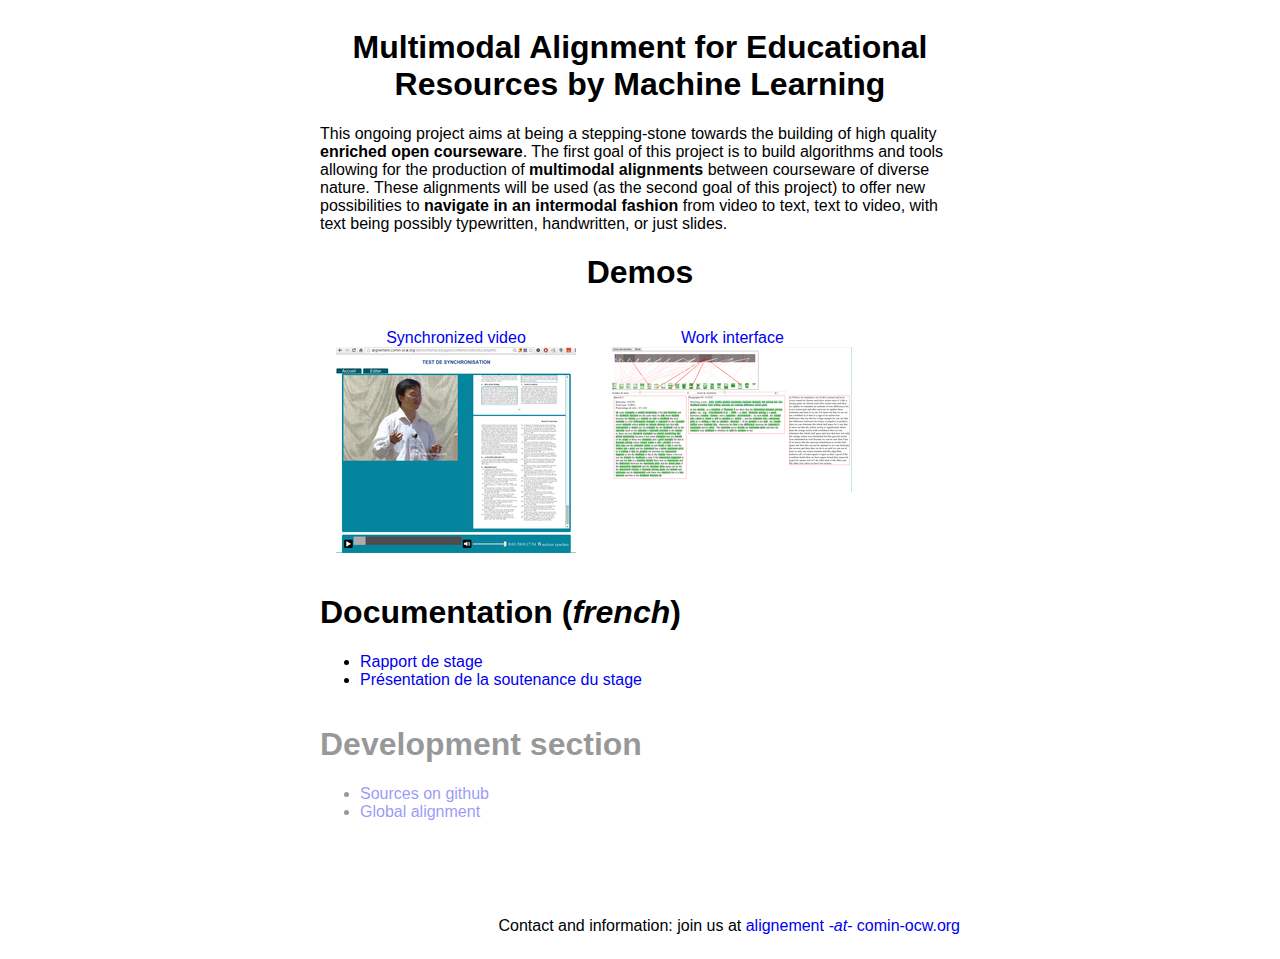
<file: index.html>
<!DOCTYPE html>
<html>
    <head>
	<title>Alignement multimodal</title>
	<meta charset="UTF-8" />
        <meta name="viewport" content="width=device-width, initial-scale=1" />
	<link rel="stylesheet" type="text/css" href="style.css">
    </head>
    <body>
        <h1>Multimodal Alignment for Educational Resources by Machine Learning</h1>

        <p>This ongoing project aims at being a stepping-stone towards
            the building of high quality <strong>enriched open
            courseware</strong>. The first goal of this project is to
            build algorithms and tools allowing for the production
            of <strong>multimodal alignments</strong> between courseware
            of diverse nature. These alignments will be used (as the
            second goal of this project) to offer new possibilities to
            <strong>navigate in an intermodal fashion</strong> from video
            to text, text to video, with text being possibly typewritten,
            handwritten, or just slides.</p>
        
        <section id="demos">
	    <h1>Demos</h1>
            <div><a href="interfaces/interface/pages/accueil/accueil.php?conference=Conf2">Synchronized video<br /><img src="img/sync_video_thumbnail.png"></a></div>
            <div><a href="interfaces/visualisation/index.php">Work interface<br /><img src="img/work_interface_thumbnail.png"></a></div>
        </section>
        
        <section id="documentation" class="detail">

            <h1>Documentation (<em>french</em>)</h1>

            <ul>
                <li><a href="documentation/Rapport.pdf">Rapport de stage</a></li>
                <li><a href="documentation/Presentation.pdf">Présentation de la soutenance du stage</a></li>
            </ul>

        </section>

	<section id="work" class="detail">
            <h1>Development section</h1>
            <ul>
		<li><a href="https://github.com/oaubert/Multimodal-Alignment/">Sources
		    on github</a></li>
		<li><a href="interfaces/alignement_global/index.html">Global alignment</a></li>
        </section>

        <footer>
            <p>Contact and information: join us at <a href="mailto:alignement-AT-comin-ocw.org">alignement <em>-at-</em> comin-ocw.org</a></p>
        </footer>
    </body>
</html>
</file>
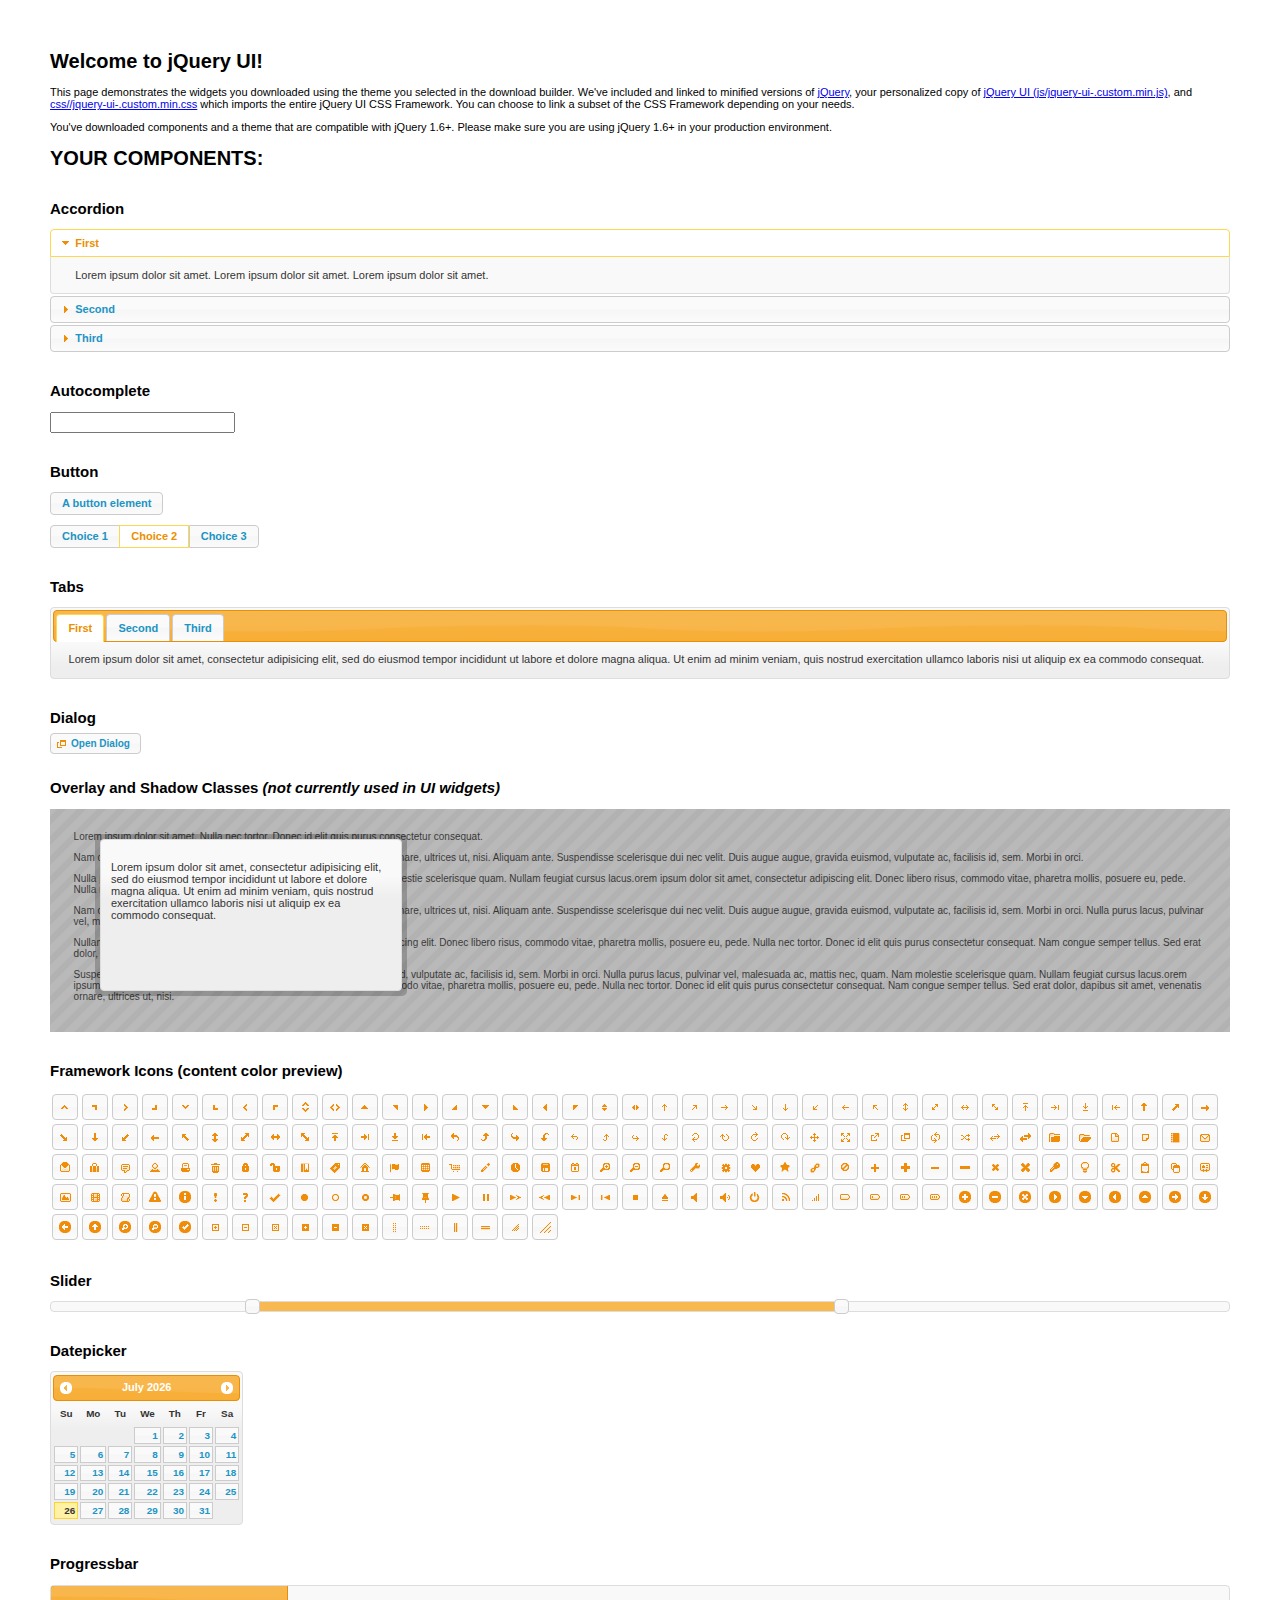
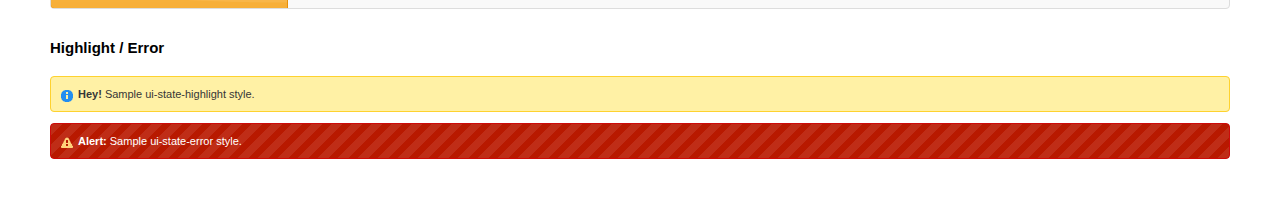
<file: js/jquery/index.html>
<!doctype html>
<html lang="us">
<head>
	<meta charset="utf-8">
	<title>jQuery UI Example Page</title>
	<link href="css/ui-lightness/jquery-ui-1.10.4.custom.css" rel="stylesheet">
	<script src="js/jquery-1.10.2.js"></script>
	<script src="js/jquery-ui-1.10.4.custom.js"></script>
	<script>
	$(function() {
		
		$( "#accordion" ).accordion();
		

		
		var availableTags = [
			"ActionScript",
			"AppleScript",
			"Asp",
			"BASIC",
			"C",
			"C++",
			"Clojure",
			"COBOL",
			"ColdFusion",
			"Erlang",
			"Fortran",
			"Groovy",
			"Haskell",
			"Java",
			"JavaScript",
			"Lisp",
			"Perl",
			"PHP",
			"Python",
			"Ruby",
			"Scala",
			"Scheme"
		];
		$( "#autocomplete" ).autocomplete({
			source: availableTags
		});
		

		
		$( "#button" ).button();
		$( "#radioset" ).buttonset();
		

		
		$( "#tabs" ).tabs();
		

		
		$( "#dialog" ).dialog({
			autoOpen: false,
			width: 400,
			buttons: [
				{
					text: "Ok",
					click: function() {
						$( this ).dialog( "close" );
					}
				},
				{
					text: "Cancel",
					click: function() {
						$( this ).dialog( "close" );
					}
				}
			]
		});

		// Link to open the dialog
		$( "#dialog-link" ).click(function( event ) {
			$( "#dialog" ).dialog( "open" );
			event.preventDefault();
		});
		

		
		$( "#datepicker" ).datepicker({
			inline: true
		});
		

		
		$( "#slider" ).slider({
			range: true,
			values: [ 17, 67 ]
		});
		

		
		$( "#progressbar" ).progressbar({
			value: 20
		});
		

		// Hover states on the static widgets
		$( "#dialog-link, #icons li" ).hover(
			function() {
				$( this ).addClass( "ui-state-hover" );
			},
			function() {
				$( this ).removeClass( "ui-state-hover" );
			}
		);
	});
	</script>
	<style>
	body{
		font: 62.5% "Trebuchet MS", sans-serif;
		margin: 50px;
	}
	.demoHeaders {
		margin-top: 2em;
	}
	#dialog-link {
		padding: .4em 1em .4em 20px;
		text-decoration: none;
		position: relative;
	}
	#dialog-link span.ui-icon {
		margin: 0 5px 0 0;
		position: absolute;
		left: .2em;
		top: 50%;
		margin-top: -8px;
	}
	#icons {
		margin: 0;
		padding: 0;
	}
	#icons li {
		margin: 2px;
		position: relative;
		padding: 4px 0;
		cursor: pointer;
		float: left;
		list-style: none;
	}
	#icons span.ui-icon {
		float: left;
		margin: 0 4px;
	}
	.fakewindowcontain .ui-widget-overlay {
		position: absolute;
	}
	</style>
</head>
<body>

<h1>Welcome to jQuery UI!</h1>

<div class="ui-widget">
	<p>This page demonstrates the widgets you downloaded using the theme you selected in the download builder. We've included and linked to minified versions of <a href="js/jquery-1.10.2.js">jQuery</a>, your personalized copy of <a href="js/jquery-ui-.custom.min.js">jQuery UI (js/jquery-ui-.custom.min.js)</a>, and <a href="css//jquery-ui-.custom.min.css">css//jquery-ui-.custom.min.css</a> which imports the entire jQuery UI CSS Framework. You can choose to link a subset of the CSS Framework depending on your needs. </p>
	<p>You've downloaded components and a theme that are compatible with jQuery 1.6+. Please make sure you are using jQuery 1.6+ in your production environment.</p>
</div>

<h1>YOUR COMPONENTS:</h1>


<!-- Accordion -->
<h2 class="demoHeaders">Accordion</h2>
<div id="accordion">
	<h3>First</h3>
	<div>Lorem ipsum dolor sit amet. Lorem ipsum dolor sit amet. Lorem ipsum dolor sit amet.</div>
	<h3>Second</h3>
	<div>Phasellus mattis tincidunt nibh.</div>
	<h3>Third</h3>
	<div>Nam dui erat, auctor a, dignissim quis.</div>
</div>



<!-- Autocomplete -->
<h2 class="demoHeaders">Autocomplete</h2>
<div>
	<input id="autocomplete" title="type &quot;a&quot;">
</div>



<!-- Button -->
<h2 class="demoHeaders">Button</h2>
<button id="button">A button element</button>
<form style="margin-top: 1em;">
	<div id="radioset">
		<input type="radio" id="radio1" name="radio"><label for="radio1">Choice 1</label>
		<input type="radio" id="radio2" name="radio" checked="checked"><label for="radio2">Choice 2</label>
		<input type="radio" id="radio3" name="radio"><label for="radio3">Choice 3</label>
	</div>
</form>



<!-- Tabs -->
<h2 class="demoHeaders">Tabs</h2>
<div id="tabs">
	<ul>
		<li><a href="#tabs-1">First</a></li>
		<li><a href="#tabs-2">Second</a></li>
		<li><a href="#tabs-3">Third</a></li>
	</ul>
	<div id="tabs-1">Lorem ipsum dolor sit amet, consectetur adipisicing elit, sed do eiusmod tempor incididunt ut labore et dolore magna aliqua. Ut enim ad minim veniam, quis nostrud exercitation ullamco laboris nisi ut aliquip ex ea commodo consequat.</div>
	<div id="tabs-2">Phasellus mattis tincidunt nibh. Cras orci urna, blandit id, pretium vel, aliquet ornare, felis. Maecenas scelerisque sem non nisl. Fusce sed lorem in enim dictum bibendum.</div>
	<div id="tabs-3">Nam dui erat, auctor a, dignissim quis, sollicitudin eu, felis. Pellentesque nisi urna, interdum eget, sagittis et, consequat vestibulum, lacus. Mauris porttitor ullamcorper augue.</div>
</div>



<!-- Dialog NOTE: Dialog is not generated by UI in this demo so it can be visually styled in themeroller-->
<h2 class="demoHeaders">Dialog</h2>
<p><a href="#" id="dialog-link" class="ui-state-default ui-corner-all"><span class="ui-icon ui-icon-newwin"></span>Open Dialog</a></p>

<h2 class="demoHeaders">Overlay and Shadow Classes <em>(not currently used in UI widgets)</em></h2>
<div style="position: relative; width: 96%; height: 200px; padding:1% 2%; overflow:hidden;" class="fakewindowcontain">
	<p>Lorem ipsum dolor sit amet,  Nulla nec tortor. Donec id elit quis purus consectetur consequat. </p><p>Nam congue semper tellus. Sed erat dolor, dapibus sit amet, venenatis ornare, ultrices ut, nisi. Aliquam ante. Suspendisse scelerisque dui nec velit. Duis augue augue, gravida euismod, vulputate ac, facilisis id, sem. Morbi in orci. </p><p>Nulla purus lacus, pulvinar vel, malesuada ac, mattis nec, quam. Nam molestie scelerisque quam. Nullam feugiat cursus lacus.orem ipsum dolor sit amet, consectetur adipiscing elit. Donec libero risus, commodo vitae, pharetra mollis, posuere eu, pede. Nulla nec tortor. Donec id elit quis purus consectetur consequat. </p><p>Nam congue semper tellus. Sed erat dolor, dapibus sit amet, venenatis ornare, ultrices ut, nisi. Aliquam ante. Suspendisse scelerisque dui nec velit. Duis augue augue, gravida euismod, vulputate ac, facilisis id, sem. Morbi in orci. Nulla purus lacus, pulvinar vel, malesuada ac, mattis nec, quam. Nam molestie scelerisque quam. </p><p>Nullam feugiat cursus lacus.orem ipsum dolor sit amet, consectetur adipiscing elit. Donec libero risus, commodo vitae, pharetra mollis, posuere eu, pede. Nulla nec tortor. Donec id elit quis purus consectetur consequat. Nam congue semper tellus. Sed erat dolor, dapibus sit amet, venenatis ornare, ultrices ut, nisi. Aliquam ante. </p><p>Suspendisse scelerisque dui nec velit. Duis augue augue, gravida euismod, vulputate ac, facilisis id, sem. Morbi in orci. Nulla purus lacus, pulvinar vel, malesuada ac, mattis nec, quam. Nam molestie scelerisque quam. Nullam feugiat cursus lacus.orem ipsum dolor sit amet, consectetur adipiscing elit. Donec libero risus, commodo vitae, pharetra mollis, posuere eu, pede. Nulla nec tortor. Donec id elit quis purus consectetur consequat. Nam congue semper tellus. Sed erat dolor, dapibus sit amet, venenatis ornare, ultrices ut, nisi. </p>

	<!-- ui-dialog -->
	<div class="ui-overlay"><div class="ui-widget-overlay"></div><div class="ui-widget-shadow ui-corner-all" style="width: 302px; height: 152px; position: absolute; left: 50px; top: 30px;"></div></div>
	<div style="position: absolute; width: 280px; height: 130px;left: 50px; top: 30px; padding: 10px;" class="ui-widget ui-widget-content ui-corner-all">
		<div class="ui-dialog-content ui-widget-content" style="background: none; border: 0;">
			<p>Lorem ipsum dolor sit amet, consectetur adipisicing elit, sed do eiusmod tempor incididunt ut labore et dolore magna aliqua. Ut enim ad minim veniam, quis nostrud exercitation ullamco laboris nisi ut aliquip ex ea commodo consequat.</p>
		</div>
	</div>

</div>

<!-- ui-dialog -->
<div id="dialog" title="Dialog Title">
	<p>Lorem ipsum dolor sit amet, consectetur adipisicing elit, sed do eiusmod tempor incididunt ut labore et dolore magna aliqua. Ut enim ad minim veniam, quis nostrud exercitation ullamco laboris nisi ut aliquip ex ea commodo consequat.</p>
</div>



<h2 class="demoHeaders">Framework Icons (content color preview)</h2>
<ul id="icons" class="ui-widget ui-helper-clearfix">
	<li class="ui-state-default ui-corner-all" title=".ui-icon-carat-1-n"><span class="ui-icon ui-icon-carat-1-n"></span></li>
	<li class="ui-state-default ui-corner-all" title=".ui-icon-carat-1-ne"><span class="ui-icon ui-icon-carat-1-ne"></span></li>
	<li class="ui-state-default ui-corner-all" title=".ui-icon-carat-1-e"><span class="ui-icon ui-icon-carat-1-e"></span></li>
	<li class="ui-state-default ui-corner-all" title=".ui-icon-carat-1-se"><span class="ui-icon ui-icon-carat-1-se"></span></li>
	<li class="ui-state-default ui-corner-all" title=".ui-icon-carat-1-s"><span class="ui-icon ui-icon-carat-1-s"></span></li>
	<li class="ui-state-default ui-corner-all" title=".ui-icon-carat-1-sw"><span class="ui-icon ui-icon-carat-1-sw"></span></li>
	<li class="ui-state-default ui-corner-all" title=".ui-icon-carat-1-w"><span class="ui-icon ui-icon-carat-1-w"></span></li>
	<li class="ui-state-default ui-corner-all" title=".ui-icon-carat-1-nw"><span class="ui-icon ui-icon-carat-1-nw"></span></li>
	<li class="ui-state-default ui-corner-all" title=".ui-icon-carat-2-n-s"><span class="ui-icon ui-icon-carat-2-n-s"></span></li>
	<li class="ui-state-default ui-corner-all" title=".ui-icon-carat-2-e-w"><span class="ui-icon ui-icon-carat-2-e-w"></span></li>
	<li class="ui-state-default ui-corner-all" title=".ui-icon-triangle-1-n"><span class="ui-icon ui-icon-triangle-1-n"></span></li>
	<li class="ui-state-default ui-corner-all" title=".ui-icon-triangle-1-ne"><span class="ui-icon ui-icon-triangle-1-ne"></span></li>
	<li class="ui-state-default ui-corner-all" title=".ui-icon-triangle-1-e"><span class="ui-icon ui-icon-triangle-1-e"></span></li>
	<li class="ui-state-default ui-corner-all" title=".ui-icon-triangle-1-se"><span class="ui-icon ui-icon-triangle-1-se"></span></li>
	<li class="ui-state-default ui-corner-all" title=".ui-icon-triangle-1-s"><span class="ui-icon ui-icon-triangle-1-s"></span></li>
	<li class="ui-state-default ui-corner-all" title=".ui-icon-triangle-1-sw"><span class="ui-icon ui-icon-triangle-1-sw"></span></li>
	<li class="ui-state-default ui-corner-all" title=".ui-icon-triangle-1-w"><span class="ui-icon ui-icon-triangle-1-w"></span></li>
	<li class="ui-state-default ui-corner-all" title=".ui-icon-triangle-1-nw"><span class="ui-icon ui-icon-triangle-1-nw"></span></li>
	<li class="ui-state-default ui-corner-all" title=".ui-icon-triangle-2-n-s"><span class="ui-icon ui-icon-triangle-2-n-s"></span></li>
	<li class="ui-state-default ui-corner-all" title=".ui-icon-triangle-2-e-w"><span class="ui-icon ui-icon-triangle-2-e-w"></span></li>
	<li class="ui-state-default ui-corner-all" title=".ui-icon-arrow-1-n"><span class="ui-icon ui-icon-arrow-1-n"></span></li>
	<li class="ui-state-default ui-corner-all" title=".ui-icon-arrow-1-ne"><span class="ui-icon ui-icon-arrow-1-ne"></span></li>
	<li class="ui-state-default ui-corner-all" title=".ui-icon-arrow-1-e"><span class="ui-icon ui-icon-arrow-1-e"></span></li>
	<li class="ui-state-default ui-corner-all" title=".ui-icon-arrow-1-se"><span class="ui-icon ui-icon-arrow-1-se"></span></li>
	<li class="ui-state-default ui-corner-all" title=".ui-icon-arrow-1-s"><span class="ui-icon ui-icon-arrow-1-s"></span></li>
	<li class="ui-state-default ui-corner-all" title=".ui-icon-arrow-1-sw"><span class="ui-icon ui-icon-arrow-1-sw"></span></li>
	<li class="ui-state-default ui-corner-all" title=".ui-icon-arrow-1-w"><span class="ui-icon ui-icon-arrow-1-w"></span></li>
	<li class="ui-state-default ui-corner-all" title=".ui-icon-arrow-1-nw"><span class="ui-icon ui-icon-arrow-1-nw"></span></li>
	<li class="ui-state-default ui-corner-all" title=".ui-icon-arrow-2-n-s"><span class="ui-icon ui-icon-arrow-2-n-s"></span></li>
	<li class="ui-state-default ui-corner-all" title=".ui-icon-arrow-2-ne-sw"><span class="ui-icon ui-icon-arrow-2-ne-sw"></span></li>
	<li class="ui-state-default ui-corner-all" title=".ui-icon-arrow-2-e-w"><span class="ui-icon ui-icon-arrow-2-e-w"></span></li>
	<li class="ui-state-default ui-corner-all" title=".ui-icon-arrow-2-se-nw"><span class="ui-icon ui-icon-arrow-2-se-nw"></span></li>
	<li class="ui-state-default ui-corner-all" title=".ui-icon-arrowstop-1-n"><span class="ui-icon ui-icon-arrowstop-1-n"></span></li>
	<li class="ui-state-default ui-corner-all" title=".ui-icon-arrowstop-1-e"><span class="ui-icon ui-icon-arrowstop-1-e"></span></li>
	<li class="ui-state-default ui-corner-all" title=".ui-icon-arrowstop-1-s"><span class="ui-icon ui-icon-arrowstop-1-s"></span></li>
	<li class="ui-state-default ui-corner-all" title=".ui-icon-arrowstop-1-w"><span class="ui-icon ui-icon-arrowstop-1-w"></span></li>
	<li class="ui-state-default ui-corner-all" title=".ui-icon-arrowthick-1-n"><span class="ui-icon ui-icon-arrowthick-1-n"></span></li>
	<li class="ui-state-default ui-corner-all" title=".ui-icon-arrowthick-1-ne"><span class="ui-icon ui-icon-arrowthick-1-ne"></span></li>
	<li class="ui-state-default ui-corner-all" title=".ui-icon-arrowthick-1-e"><span class="ui-icon ui-icon-arrowthick-1-e"></span></li>
	<li class="ui-state-default ui-corner-all" title=".ui-icon-arrowthick-1-se"><span class="ui-icon ui-icon-arrowthick-1-se"></span></li>
	<li class="ui-state-default ui-corner-all" title=".ui-icon-arrowthick-1-s"><span class="ui-icon ui-icon-arrowthick-1-s"></span></li>
	<li class="ui-state-default ui-corner-all" title=".ui-icon-arrowthick-1-sw"><span class="ui-icon ui-icon-arrowthick-1-sw"></span></li>
	<li class="ui-state-default ui-corner-all" title=".ui-icon-arrowthick-1-w"><span class="ui-icon ui-icon-arrowthick-1-w"></span></li>
	<li class="ui-state-default ui-corner-all" title=".ui-icon-arrowthick-1-nw"><span class="ui-icon ui-icon-arrowthick-1-nw"></span></li>
	<li class="ui-state-default ui-corner-all" title=".ui-icon-arrowthick-2-n-s"><span class="ui-icon ui-icon-arrowthick-2-n-s"></span></li>
	<li class="ui-state-default ui-corner-all" title=".ui-icon-arrowthick-2-ne-sw"><span class="ui-icon ui-icon-arrowthick-2-ne-sw"></span></li>
	<li class="ui-state-default ui-corner-all" title=".ui-icon-arrowthick-2-e-w"><span class="ui-icon ui-icon-arrowthick-2-e-w"></span></li>
	<li class="ui-state-default ui-corner-all" title=".ui-icon-arrowthick-2-se-nw"><span class="ui-icon ui-icon-arrowthick-2-se-nw"></span></li>
	<li class="ui-state-default ui-corner-all" title=".ui-icon-arrowthickstop-1-n"><span class="ui-icon ui-icon-arrowthickstop-1-n"></span></li>
	<li class="ui-state-default ui-corner-all" title=".ui-icon-arrowthickstop-1-e"><span class="ui-icon ui-icon-arrowthickstop-1-e"></span></li>
	<li class="ui-state-default ui-corner-all" title=".ui-icon-arrowthickstop-1-s"><span class="ui-icon ui-icon-arrowthickstop-1-s"></span></li>
	<li class="ui-state-default ui-corner-all" title=".ui-icon-arrowthickstop-1-w"><span class="ui-icon ui-icon-arrowthickstop-1-w"></span></li>
	<li class="ui-state-default ui-corner-all" title=".ui-icon-arrowreturnthick-1-w"><span class="ui-icon ui-icon-arrowreturnthick-1-w"></span></li>
	<li class="ui-state-default ui-corner-all" title=".ui-icon-arrowreturnthick-1-n"><span class="ui-icon ui-icon-arrowreturnthick-1-n"></span></li>
	<li class="ui-state-default ui-corner-all" title=".ui-icon-arrowreturnthick-1-e"><span class="ui-icon ui-icon-arrowreturnthick-1-e"></span></li>
	<li class="ui-state-default ui-corner-all" title=".ui-icon-arrowreturnthick-1-s"><span class="ui-icon ui-icon-arrowreturnthick-1-s"></span></li>
	<li class="ui-state-default ui-corner-all" title=".ui-icon-arrowreturn-1-w"><span class="ui-icon ui-icon-arrowreturn-1-w"></span></li>
	<li class="ui-state-default ui-corner-all" title=".ui-icon-arrowreturn-1-n"><span class="ui-icon ui-icon-arrowreturn-1-n"></span></li>
	<li class="ui-state-default ui-corner-all" title=".ui-icon-arrowreturn-1-e"><span class="ui-icon ui-icon-arrowreturn-1-e"></span></li>
	<li class="ui-state-default ui-corner-all" title=".ui-icon-arrowreturn-1-s"><span class="ui-icon ui-icon-arrowreturn-1-s"></span></li>
	<li class="ui-state-default ui-corner-all" title=".ui-icon-arrowrefresh-1-w"><span class="ui-icon ui-icon-arrowrefresh-1-w"></span></li>
	<li class="ui-state-default ui-corner-all" title=".ui-icon-arrowrefresh-1-n"><span class="ui-icon ui-icon-arrowrefresh-1-n"></span></li>
	<li class="ui-state-default ui-corner-all" title=".ui-icon-arrowrefresh-1-e"><span class="ui-icon ui-icon-arrowrefresh-1-e"></span></li>
	<li class="ui-state-default ui-corner-all" title=".ui-icon-arrowrefresh-1-s"><span class="ui-icon ui-icon-arrowrefresh-1-s"></span></li>
	<li class="ui-state-default ui-corner-all" title=".ui-icon-arrow-4"><span class="ui-icon ui-icon-arrow-4"></span></li>
	<li class="ui-state-default ui-corner-all" title=".ui-icon-arrow-4-diag"><span class="ui-icon ui-icon-arrow-4-diag"></span></li>
	<li class="ui-state-default ui-corner-all" title=".ui-icon-extlink"><span class="ui-icon ui-icon-extlink"></span></li>
	<li class="ui-state-default ui-corner-all" title=".ui-icon-newwin"><span class="ui-icon ui-icon-newwin"></span></li>
	<li class="ui-state-default ui-corner-all" title=".ui-icon-refresh"><span class="ui-icon ui-icon-refresh"></span></li>
	<li class="ui-state-default ui-corner-all" title=".ui-icon-shuffle"><span class="ui-icon ui-icon-shuffle"></span></li>
	<li class="ui-state-default ui-corner-all" title=".ui-icon-transfer-e-w"><span class="ui-icon ui-icon-transfer-e-w"></span></li>
	<li class="ui-state-default ui-corner-all" title=".ui-icon-transferthick-e-w"><span class="ui-icon ui-icon-transferthick-e-w"></span></li>
	<li class="ui-state-default ui-corner-all" title=".ui-icon-folder-collapsed"><span class="ui-icon ui-icon-folder-collapsed"></span></li>
	<li class="ui-state-default ui-corner-all" title=".ui-icon-folder-open"><span class="ui-icon ui-icon-folder-open"></span></li>
	<li class="ui-state-default ui-corner-all" title=".ui-icon-document"><span class="ui-icon ui-icon-document"></span></li>
	<li class="ui-state-default ui-corner-all" title=".ui-icon-document-b"><span class="ui-icon ui-icon-document-b"></span></li>
	<li class="ui-state-default ui-corner-all" title=".ui-icon-note"><span class="ui-icon ui-icon-note"></span></li>
	<li class="ui-state-default ui-corner-all" title=".ui-icon-mail-closed"><span class="ui-icon ui-icon-mail-closed"></span></li>
	<li class="ui-state-default ui-corner-all" title=".ui-icon-mail-open"><span class="ui-icon ui-icon-mail-open"></span></li>
	<li class="ui-state-default ui-corner-all" title=".ui-icon-suitcase"><span class="ui-icon ui-icon-suitcase"></span></li>
	<li class="ui-state-default ui-corner-all" title=".ui-icon-comment"><span class="ui-icon ui-icon-comment"></span></li>
	<li class="ui-state-default ui-corner-all" title=".ui-icon-person"><span class="ui-icon ui-icon-person"></span></li>
	<li class="ui-state-default ui-corner-all" title=".ui-icon-print"><span class="ui-icon ui-icon-print"></span></li>
	<li class="ui-state-default ui-corner-all" title=".ui-icon-trash"><span class="ui-icon ui-icon-trash"></span></li>
	<li class="ui-state-default ui-corner-all" title=".ui-icon-locked"><span class="ui-icon ui-icon-locked"></span></li>
	<li class="ui-state-default ui-corner-all" title=".ui-icon-unlocked"><span class="ui-icon ui-icon-unlocked"></span></li>
	<li class="ui-state-default ui-corner-all" title=".ui-icon-bookmark"><span class="ui-icon ui-icon-bookmark"></span></li>
	<li class="ui-state-default ui-corner-all" title=".ui-icon-tag"><span class="ui-icon ui-icon-tag"></span></li>
	<li class="ui-state-default ui-corner-all" title=".ui-icon-home"><span class="ui-icon ui-icon-home"></span></li>
	<li class="ui-state-default ui-corner-all" title=".ui-icon-flag"><span class="ui-icon ui-icon-flag"></span></li>
	<li class="ui-state-default ui-corner-all" title=".ui-icon-calculator"><span class="ui-icon ui-icon-calculator"></span></li>
	<li class="ui-state-default ui-corner-all" title=".ui-icon-cart"><span class="ui-icon ui-icon-cart"></span></li>
	<li class="ui-state-default ui-corner-all" title=".ui-icon-pencil"><span class="ui-icon ui-icon-pencil"></span></li>
	<li class="ui-state-default ui-corner-all" title=".ui-icon-clock"><span class="ui-icon ui-icon-clock"></span></li>
	<li class="ui-state-default ui-corner-all" title=".ui-icon-disk"><span class="ui-icon ui-icon-disk"></span></li>
	<li class="ui-state-default ui-corner-all" title=".ui-icon-calendar"><span class="ui-icon ui-icon-calendar"></span></li>
	<li class="ui-state-default ui-corner-all" title=".ui-icon-zoomin"><span class="ui-icon ui-icon-zoomin"></span></li>
	<li class="ui-state-default ui-corner-all" title=".ui-icon-zoomout"><span class="ui-icon ui-icon-zoomout"></span></li>
	<li class="ui-state-default ui-corner-all" title=".ui-icon-search"><span class="ui-icon ui-icon-search"></span></li>
	<li class="ui-state-default ui-corner-all" title=".ui-icon-wrench"><span class="ui-icon ui-icon-wrench"></span></li>
	<li class="ui-state-default ui-corner-all" title=".ui-icon-gear"><span class="ui-icon ui-icon-gear"></span></li>
	<li class="ui-state-default ui-corner-all" title=".ui-icon-heart"><span class="ui-icon ui-icon-heart"></span></li>
	<li class="ui-state-default ui-corner-all" title=".ui-icon-star"><span class="ui-icon ui-icon-star"></span></li>
	<li class="ui-state-default ui-corner-all" title=".ui-icon-link"><span class="ui-icon ui-icon-link"></span></li>
	<li class="ui-state-default ui-corner-all" title=".ui-icon-cancel"><span class="ui-icon ui-icon-cancel"></span></li>
	<li class="ui-state-default ui-corner-all" title=".ui-icon-plus"><span class="ui-icon ui-icon-plus"></span></li>
	<li class="ui-state-default ui-corner-all" title=".ui-icon-plusthick"><span class="ui-icon ui-icon-plusthick"></span></li>
	<li class="ui-state-default ui-corner-all" title=".ui-icon-minus"><span class="ui-icon ui-icon-minus"></span></li>
	<li class="ui-state-default ui-corner-all" title=".ui-icon-minusthick"><span class="ui-icon ui-icon-minusthick"></span></li>
	<li class="ui-state-default ui-corner-all" title=".ui-icon-close"><span class="ui-icon ui-icon-close"></span></li>
	<li class="ui-state-default ui-corner-all" title=".ui-icon-closethick"><span class="ui-icon ui-icon-closethick"></span></li>
	<li class="ui-state-default ui-corner-all" title=".ui-icon-key"><span class="ui-icon ui-icon-key"></span></li>
	<li class="ui-state-default ui-corner-all" title=".ui-icon-lightbulb"><span class="ui-icon ui-icon-lightbulb"></span></li>
	<li class="ui-state-default ui-corner-all" title=".ui-icon-scissors"><span class="ui-icon ui-icon-scissors"></span></li>
	<li class="ui-state-default ui-corner-all" title=".ui-icon-clipboard"><span class="ui-icon ui-icon-clipboard"></span></li>
	<li class="ui-state-default ui-corner-all" title=".ui-icon-copy"><span class="ui-icon ui-icon-copy"></span></li>
	<li class="ui-state-default ui-corner-all" title=".ui-icon-contact"><span class="ui-icon ui-icon-contact"></span></li>
	<li class="ui-state-default ui-corner-all" title=".ui-icon-image"><span class="ui-icon ui-icon-image"></span></li>
	<li class="ui-state-default ui-corner-all" title=".ui-icon-video"><span class="ui-icon ui-icon-video"></span></li>
	<li class="ui-state-default ui-corner-all" title=".ui-icon-script"><span class="ui-icon ui-icon-script"></span></li>
	<li class="ui-state-default ui-corner-all" title=".ui-icon-alert"><span class="ui-icon ui-icon-alert"></span></li>
	<li class="ui-state-default ui-corner-all" title=".ui-icon-info"><span class="ui-icon ui-icon-info"></span></li>
	<li class="ui-state-default ui-corner-all" title=".ui-icon-notice"><span class="ui-icon ui-icon-notice"></span></li>
	<li class="ui-state-default ui-corner-all" title=".ui-icon-help"><span class="ui-icon ui-icon-help"></span></li>
	<li class="ui-state-default ui-corner-all" title=".ui-icon-check"><span class="ui-icon ui-icon-check"></span></li>
	<li class="ui-state-default ui-corner-all" title=".ui-icon-bullet"><span class="ui-icon ui-icon-bullet"></span></li>
	<li class="ui-state-default ui-corner-all" title=".ui-icon-radio-off"><span class="ui-icon ui-icon-radio-off"></span></li>
	<li class="ui-state-default ui-corner-all" title=".ui-icon-radio-on"><span class="ui-icon ui-icon-radio-on"></span></li>
	<li class="ui-state-default ui-corner-all" title=".ui-icon-pin-w"><span class="ui-icon ui-icon-pin-w"></span></li>
	<li class="ui-state-default ui-corner-all" title=".ui-icon-pin-s"><span class="ui-icon ui-icon-pin-s"></span></li>
	<li class="ui-state-default ui-corner-all" title=".ui-icon-play"><span class="ui-icon ui-icon-play"></span></li>
	<li class="ui-state-default ui-corner-all" title=".ui-icon-pause"><span class="ui-icon ui-icon-pause"></span></li>
	<li class="ui-state-default ui-corner-all" title=".ui-icon-seek-next"><span class="ui-icon ui-icon-seek-next"></span></li>
	<li class="ui-state-default ui-corner-all" title=".ui-icon-seek-prev"><span class="ui-icon ui-icon-seek-prev"></span></li>
	<li class="ui-state-default ui-corner-all" title=".ui-icon-seek-end"><span class="ui-icon ui-icon-seek-end"></span></li>
	<li class="ui-state-default ui-corner-all" title=".ui-icon-seek-first"><span class="ui-icon ui-icon-seek-first"></span></li>
	<li class="ui-state-default ui-corner-all" title=".ui-icon-stop"><span class="ui-icon ui-icon-stop"></span></li>
	<li class="ui-state-default ui-corner-all" title=".ui-icon-eject"><span class="ui-icon ui-icon-eject"></span></li>
	<li class="ui-state-default ui-corner-all" title=".ui-icon-volume-off"><span class="ui-icon ui-icon-volume-off"></span></li>
	<li class="ui-state-default ui-corner-all" title=".ui-icon-volume-on"><span class="ui-icon ui-icon-volume-on"></span></li>
	<li class="ui-state-default ui-corner-all" title=".ui-icon-power"><span class="ui-icon ui-icon-power"></span></li>
	<li class="ui-state-default ui-corner-all" title=".ui-icon-signal-diag"><span class="ui-icon ui-icon-signal-diag"></span></li>
	<li class="ui-state-default ui-corner-all" title=".ui-icon-signal"><span class="ui-icon ui-icon-signal"></span></li>
	<li class="ui-state-default ui-corner-all" title=".ui-icon-battery-0"><span class="ui-icon ui-icon-battery-0"></span></li>
	<li class="ui-state-default ui-corner-all" title=".ui-icon-battery-1"><span class="ui-icon ui-icon-battery-1"></span></li>
	<li class="ui-state-default ui-corner-all" title=".ui-icon-battery-2"><span class="ui-icon ui-icon-battery-2"></span></li>
	<li class="ui-state-default ui-corner-all" title=".ui-icon-battery-3"><span class="ui-icon ui-icon-battery-3"></span></li>
	<li class="ui-state-default ui-corner-all" title=".ui-icon-circle-plus"><span class="ui-icon ui-icon-circle-plus"></span></li>
	<li class="ui-state-default ui-corner-all" title=".ui-icon-circle-minus"><span class="ui-icon ui-icon-circle-minus"></span></li>
	<li class="ui-state-default ui-corner-all" title=".ui-icon-circle-close"><span class="ui-icon ui-icon-circle-close"></span></li>
	<li class="ui-state-default ui-corner-all" title=".ui-icon-circle-triangle-e"><span class="ui-icon ui-icon-circle-triangle-e"></span></li>
	<li class="ui-state-default ui-corner-all" title=".ui-icon-circle-triangle-s"><span class="ui-icon ui-icon-circle-triangle-s"></span></li>
	<li class="ui-state-default ui-corner-all" title=".ui-icon-circle-triangle-w"><span class="ui-icon ui-icon-circle-triangle-w"></span></li>
	<li class="ui-state-default ui-corner-all" title=".ui-icon-circle-triangle-n"><span class="ui-icon ui-icon-circle-triangle-n"></span></li>
	<li class="ui-state-default ui-corner-all" title=".ui-icon-circle-arrow-e"><span class="ui-icon ui-icon-circle-arrow-e"></span></li>
	<li class="ui-state-default ui-corner-all" title=".ui-icon-circle-arrow-s"><span class="ui-icon ui-icon-circle-arrow-s"></span></li>
	<li class="ui-state-default ui-corner-all" title=".ui-icon-circle-arrow-w"><span class="ui-icon ui-icon-circle-arrow-w"></span></li>
	<li class="ui-state-default ui-corner-all" title=".ui-icon-circle-arrow-n"><span class="ui-icon ui-icon-circle-arrow-n"></span></li>
	<li class="ui-state-default ui-corner-all" title=".ui-icon-circle-zoomin"><span class="ui-icon ui-icon-circle-zoomin"></span></li>
	<li class="ui-state-default ui-corner-all" title=".ui-icon-circle-zoomout"><span class="ui-icon ui-icon-circle-zoomout"></span></li>
	<li class="ui-state-default ui-corner-all" title=".ui-icon-circle-check"><span class="ui-icon ui-icon-circle-check"></span></li>
	<li class="ui-state-default ui-corner-all" title=".ui-icon-circlesmall-plus"><span class="ui-icon ui-icon-circlesmall-plus"></span></li>
	<li class="ui-state-default ui-corner-all" title=".ui-icon-circlesmall-minus"><span class="ui-icon ui-icon-circlesmall-minus"></span></li>
	<li class="ui-state-default ui-corner-all" title=".ui-icon-circlesmall-close"><span class="ui-icon ui-icon-circlesmall-close"></span></li>
	<li class="ui-state-default ui-corner-all" title=".ui-icon-squaresmall-plus"><span class="ui-icon ui-icon-squaresmall-plus"></span></li>
	<li class="ui-state-default ui-corner-all" title=".ui-icon-squaresmall-minus"><span class="ui-icon ui-icon-squaresmall-minus"></span></li>
	<li class="ui-state-default ui-corner-all" title=".ui-icon-squaresmall-close"><span class="ui-icon ui-icon-squaresmall-close"></span></li>
	<li class="ui-state-default ui-corner-all" title=".ui-icon-grip-dotted-vertical"><span class="ui-icon ui-icon-grip-dotted-vertical"></span></li>
	<li class="ui-state-default ui-corner-all" title=".ui-icon-grip-dotted-horizontal"><span class="ui-icon ui-icon-grip-dotted-horizontal"></span></li>
	<li class="ui-state-default ui-corner-all" title=".ui-icon-grip-solid-vertical"><span class="ui-icon ui-icon-grip-solid-vertical"></span></li>
	<li class="ui-state-default ui-corner-all" title=".ui-icon-grip-solid-horizontal"><span class="ui-icon ui-icon-grip-solid-horizontal"></span></li>
	<li class="ui-state-default ui-corner-all" title=".ui-icon-gripsmall-diagonal-se"><span class="ui-icon ui-icon-gripsmall-diagonal-se"></span></li>
	<li class="ui-state-default ui-corner-all" title=".ui-icon-grip-diagonal-se"><span class="ui-icon ui-icon-grip-diagonal-se"></span></li>
</ul>


<!-- Slider -->
<h2 class="demoHeaders">Slider</h2>
<div id="slider"></div>



<!-- Datepicker -->
<h2 class="demoHeaders">Datepicker</h2>
<div id="datepicker"></div>



<!-- Progressbar -->
<h2 class="demoHeaders">Progressbar</h2>
<div id="progressbar"></div>


<!-- Highlight / Error -->
<h2 class="demoHeaders">Highlight / Error</h2>
<div class="ui-widget">
	<div class="ui-state-highlight ui-corner-all" style="margin-top: 20px; padding: 0 .7em;">
		<p><span class="ui-icon ui-icon-info" style="float: left; margin-right: .3em;"></span>
		<strong>Hey!</strong> Sample ui-state-highlight style.</p>
	</div>
</div>
<br>
<div class="ui-widget">
	<div class="ui-state-error ui-corner-all" style="padding: 0 .7em;">
		<p><span class="ui-icon ui-icon-alert" style="float: left; margin-right: .3em;"></span>
		<strong>Alert:</strong> Sample ui-state-error style.</p>
	</div>
</div>

</body>
</html>
</file>
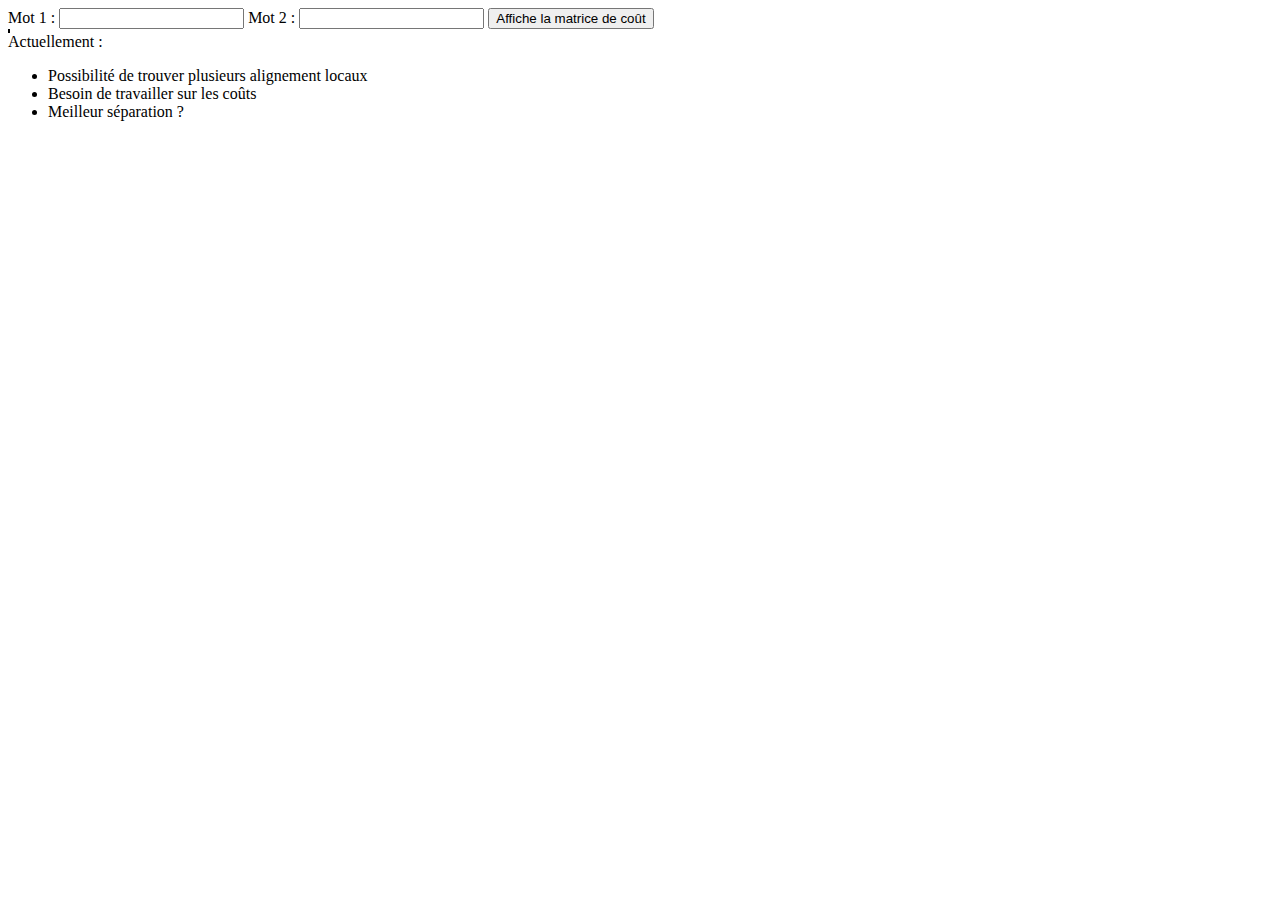
<file: interfaces/alignement_global/Smith_waterman/index.html>
<!DOCTYPE html>
<html>
	<head>
		<title>Alignement global</title>
		<meta charset="UTF-8" />
		<link rel="stylesheet" type="text/css" href="style.css">
	</head>
	<body>
		
		<!-- Choix des mots -->
		<label for="mot1">Mot 1</label> : <input id="mot1" type="text" />	
		<label for="mot2">Mot 2</label> : <input id="mot2" type="text" />
		<button onclick="update()">Affiche la matrice de coût</button>

		<!-- Matrice de coûts -->
		<table id="matrice_cout" border="1">
		</table>

		<button id="la" onclick="go()" style="display:none">Génère la matrice des scores</button>


		<!-- Matrice des scores -->
		<table id="matrice_score" border="1">
		</table>

		<!-- Contrôles -->
		<button id="init" onclick="initAlignement();" style="display:none">Init Alignement</button>
		<button id="meilleur" onclick="meilleursAlignement();" style="display:none">Meilleurs Alignement</button>

		<!-- Commentaires -->
		<div id="res">
			Actuellement :
			<ul>
				<li>Possibilité de trouver plusieurs alignement locaux</li>
				<li>Besoin de travailler sur les coûts</li>
				<li>Meilleur séparation ?</li>
			</ul>

		</div>

		<script type="text/javascript" src="script.js"></script>
	</body>
</html>
</file>
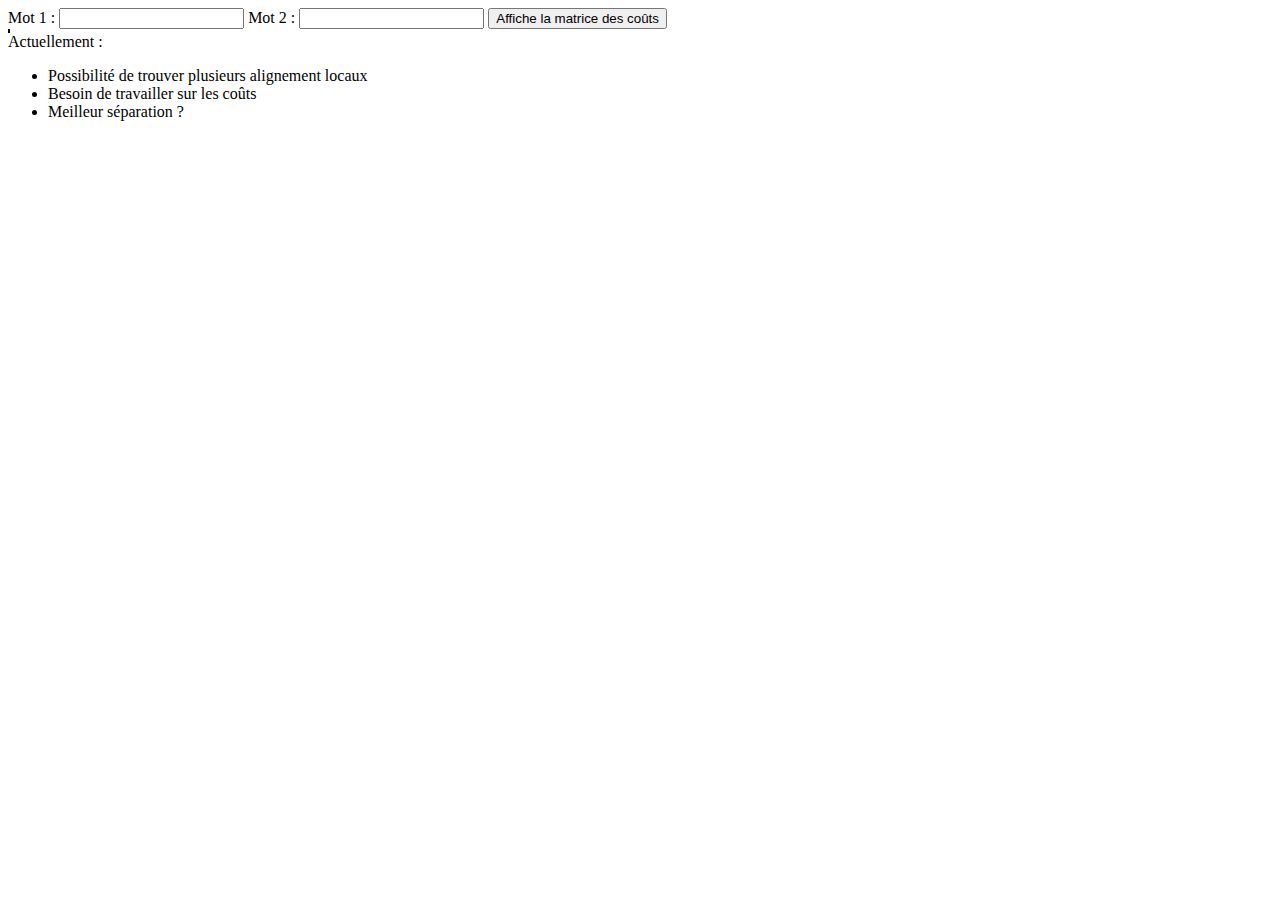
<file: interfaces/alignement_global/Smith_waterman2/index.html>
<!DOCTYPE html>
<html>
	<head>
		<title>Alignement global</title>
		<meta charset="UTF-8" />
		<link rel="stylesheet" type="text/css" href="style.css">
	</head>
	<body>
		<!-- Choix des mots -->
		<label for="mot1">Mot 1</label> : <input id="mot1" type="text" />	
		<label for="mot2">Mot 2</label> : <input id="mot2" type="text" />
		<button onclick="update()">Affiche la matrice des coûts</button>

		<!-- Matrice des coûts -->
		<table id="matrice_cout" border="1">
		</table>

		<button id="la" onclick="go()" style="display:none">Affiche la matrice des scores</button>

		<!-- Matrice des scores -->
		<table id="matrice_score" border="1">
		</table>

		<!-- Contrôles -->
		<button id="init" onclick="initAlignement();" style="display:none">Init Alignement</button>
		<button id="meilleur" onclick="meilleursAlignement();" style="display:none">Meilleurs Alignement</button>

		<!-- Commentaires -->
		<div id="res">
			Actuellement :
			<ul>
				<li>Possibilité de trouver plusieurs alignement locaux</li>
				<li>Besoin de travailler sur les coûts</li>
				<li>Meilleur séparation ?</li>
			</ul>

		</div>

		<script type="text/javascript" src="script.js"></script>
	</body>
</html>
</file>
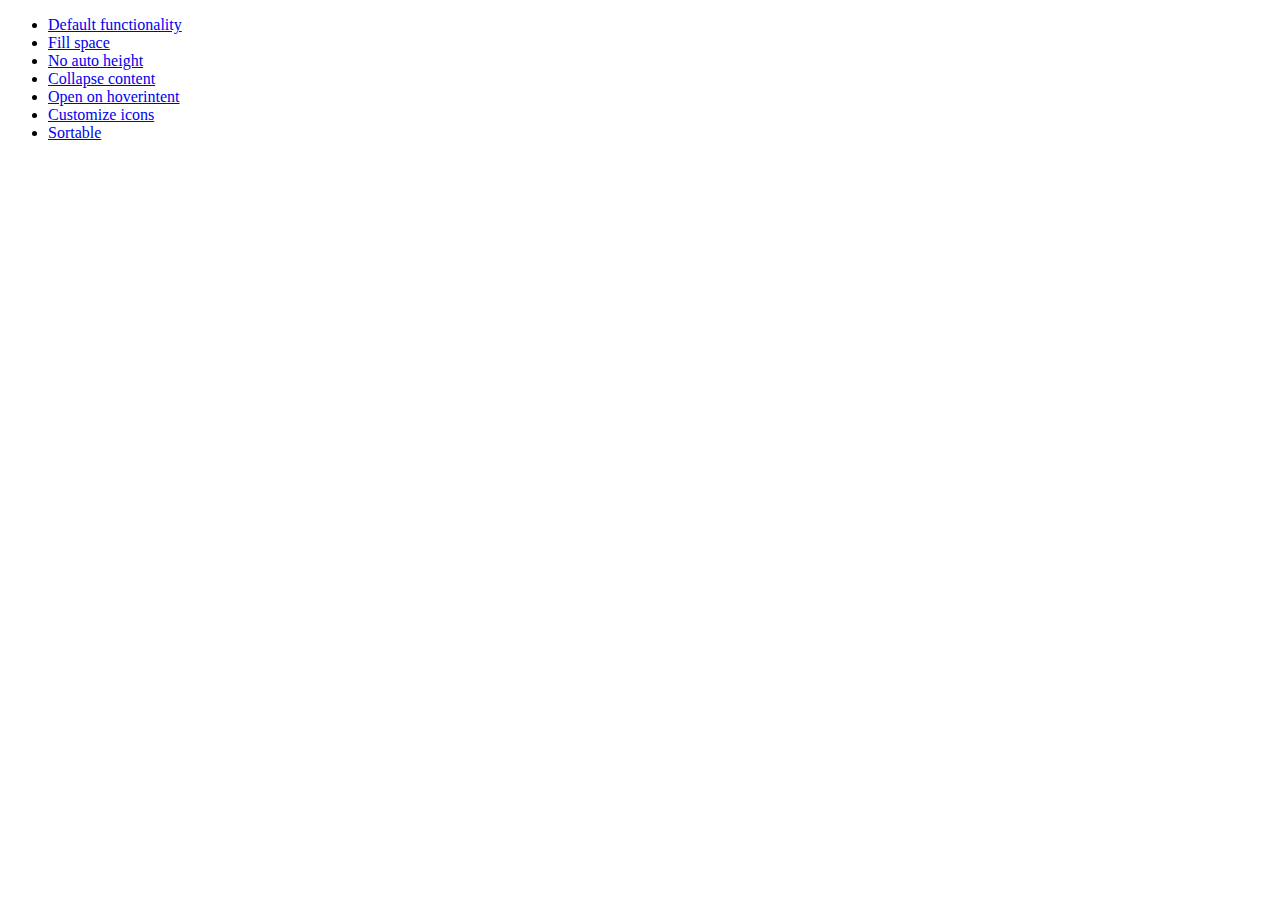
<file: js/jquery/development-bundle/demos/accordion/index.html>
<!doctype html>
<html lang="en">
<head>
	<meta charset="utf-8">
	<title>jQuery UI Accordion Demos</title>
</head>
<body>

<ul>
	<li><a href="default.html">Default functionality</a></li>
	<li><a href="fillspace.html">Fill space</a></li>
	<li><a href="no-auto-height.html">No auto height</a></li>
	<li><a href="collapsible.html">Collapse content</a></li>
	<li><a href="hoverintent.html">Open on hoverintent</a></li>
	<li><a href="custom-icons.html">Customize icons</a></li>
	<li><a href="sortable.html">Sortable</a></li>
</ul>

</body>
</html>
</file>
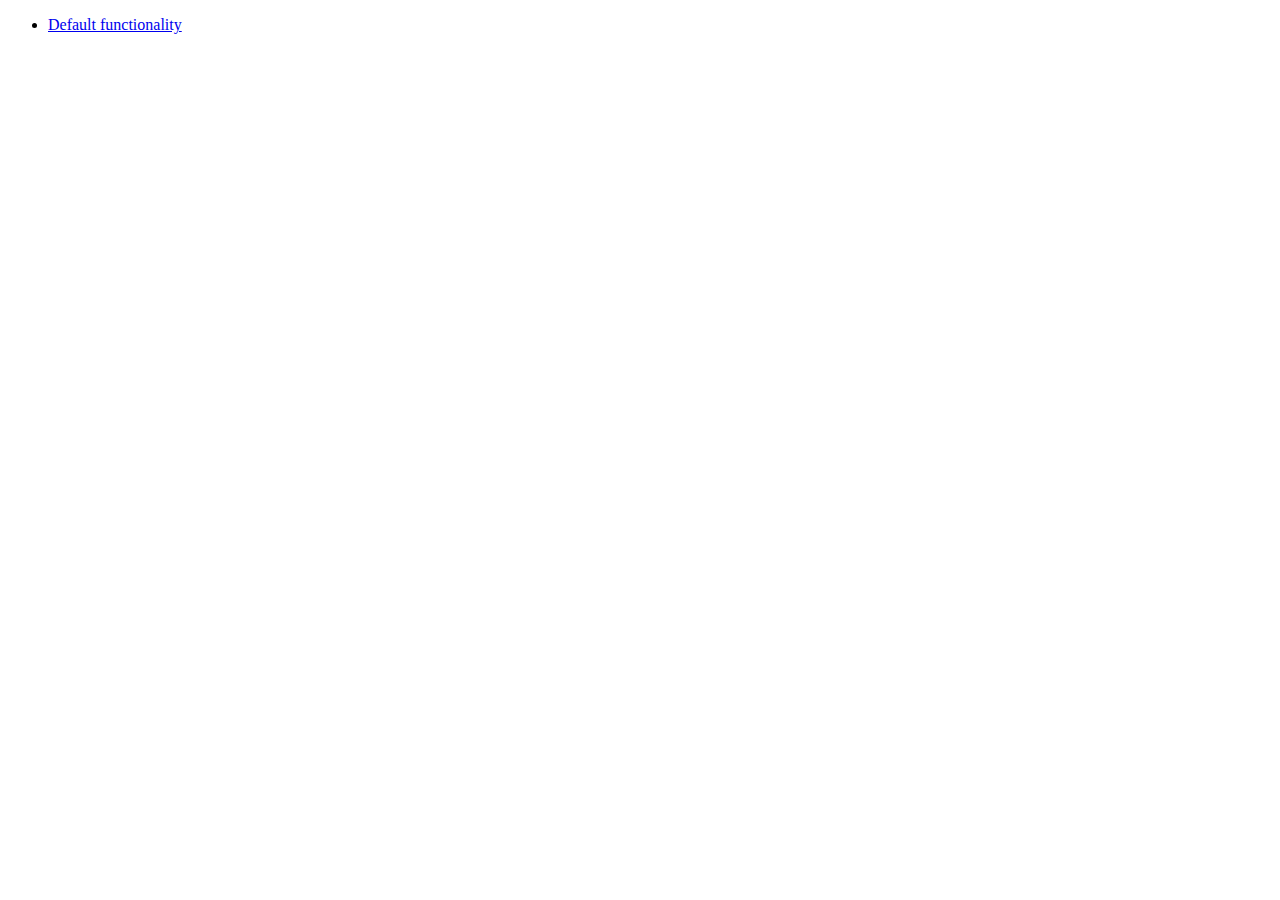
<file: js/jquery/development-bundle/demos/addClass/index.html>
<!doctype html>
<html lang="en">
<head>
	<meta charset="utf-8">
	<title>jQuery UI Effects Demos</title>
</head>
<body>

<ul>
	<li><a href="default.html">Default functionality</a></li>
</ul>

</body>
</html>
</file>
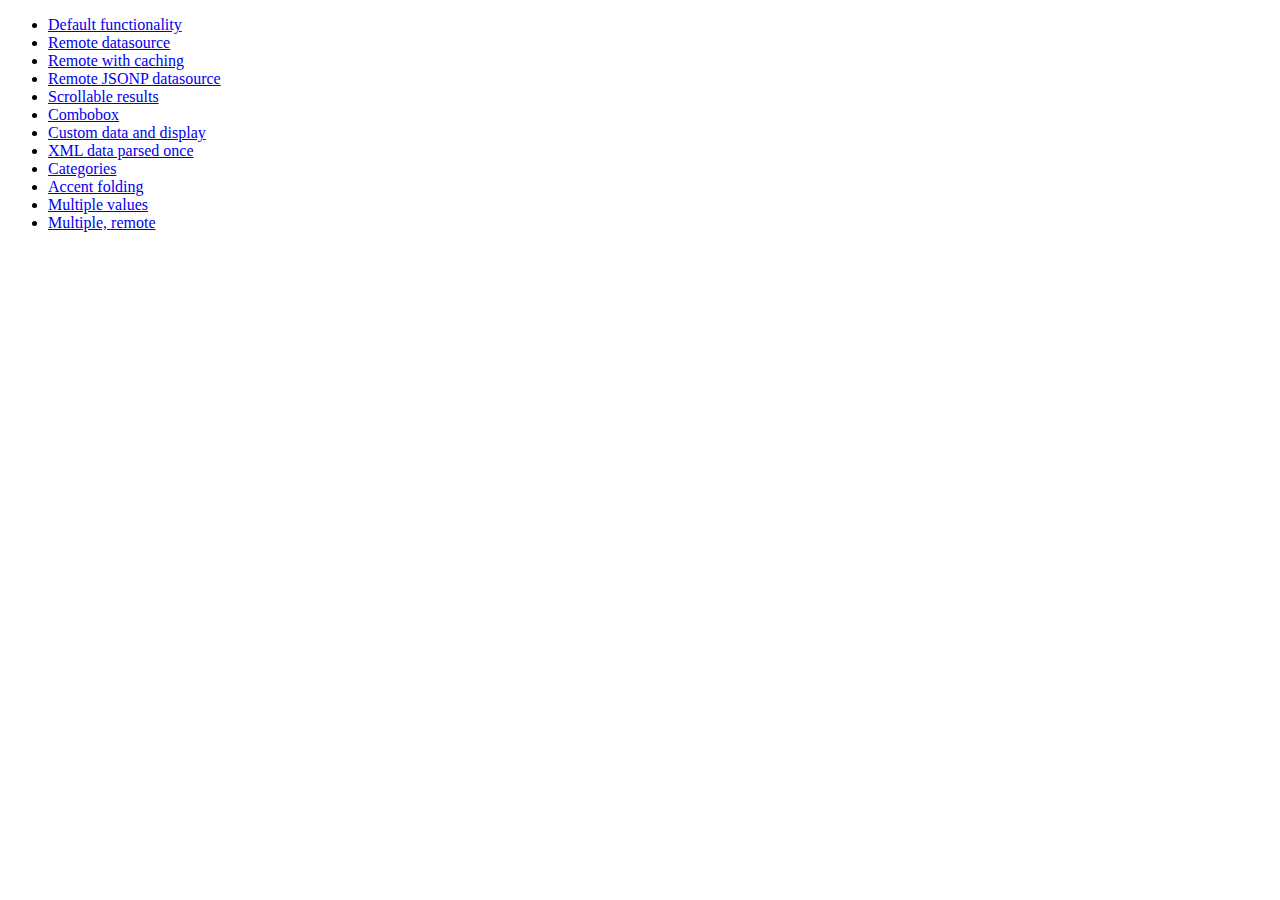
<file: js/jquery/development-bundle/demos/autocomplete/index.html>
<!doctype html>
<html lang="en">
<head>
	<meta charset="utf-8">
	<title>jQuery UI Autocomplete Demos</title>
</head>
<body>

<ul>
	<li><a href="default.html">Default functionality</a></li>
	<li><a href="remote.html">Remote datasource</a></li>
	<li><a href="remote-with-cache.html">Remote with caching</a></li>
	<li><a href="remote-jsonp.html">Remote JSONP datasource</a></li>
	<li><a href="maxheight.html">Scrollable results</a></li>
	<li><a href="combobox.html">Combobox</a></li>
	<li><a href="custom-data.html">Custom data and display</a></li>
	<li><a href="xml.html">XML data parsed once</a></li>
	<li><a href="categories.html">Categories</a></li>
	<li><a href="folding.html">Accent folding</a></li>
	<li><a href="multiple.html">Multiple values</a></li>
	<li><a href="multiple-remote.html">Multiple, remote</a></li>
</ul>

</body>
</html>
</file>
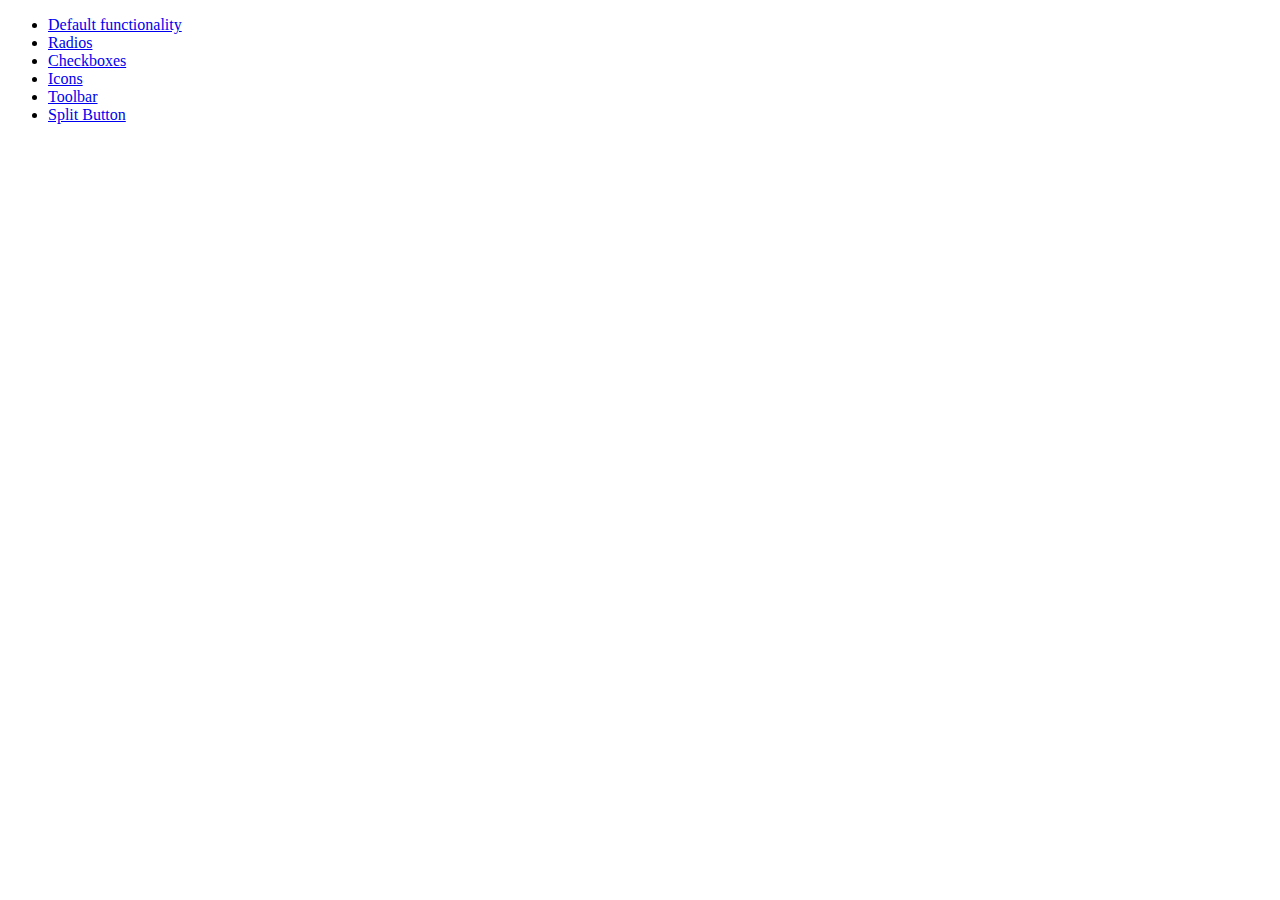
<file: js/jquery/development-bundle/demos/button/index.html>
<!doctype html>
<html lang="en">
<head>
	<meta charset="utf-8">
	<title>jQuery UI Button Demos</title>
</head>
<body>

<ul>
	<li><a href="default.html">Default functionality</a></li>
	<li><a href="radio.html">Radios</a></li>
	<li><a href="checkbox.html">Checkboxes</a></li>
	<li><a href="icons.html">Icons</a></li>
	<li><a href="toolbar.html">Toolbar</a></li>
	<li><a href="splitbutton.html">Split Button</a></li>
</ul>

</body>
</html>
</file>
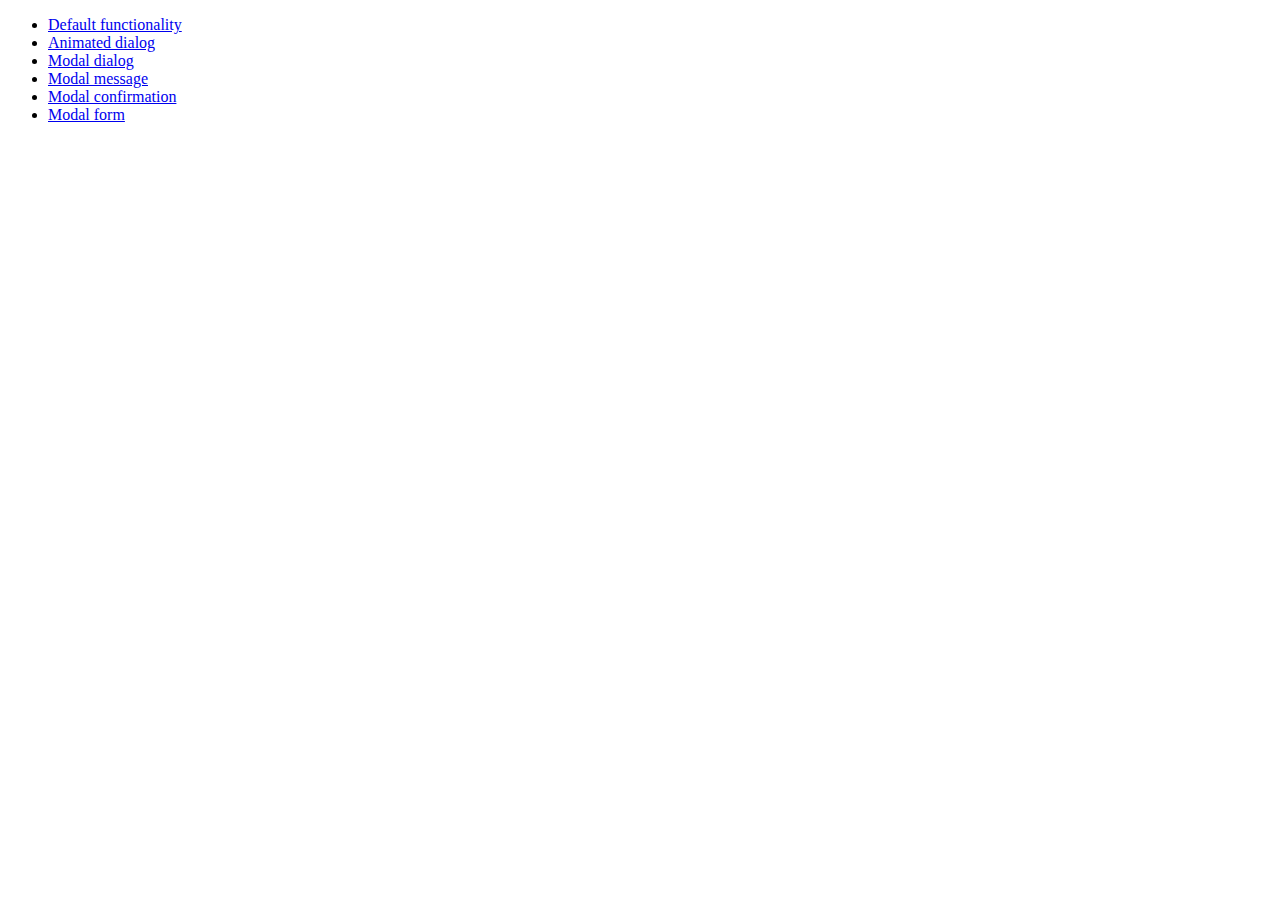
<file: js/jquery/development-bundle/demos/dialog/index.html>
<!doctype html>
<html lang="en">
<head>
	<meta charset="utf-8">
	<title>jQuery UI Dialog Demos</title>
</head>
<body>

<ul>
	<li><a href="default.html">Default functionality</a></li>
	<li><a href="animated.html">Animated dialog</a></li>
	<li><a href="modal.html">Modal dialog</a></li>
	<li><a href="modal-message.html">Modal message</a></li>
	<li><a href="modal-confirmation.html">Modal confirmation</a></li>
	<li><a href="modal-form.html">Modal form</a></li>
</ul>

</body>
</html>
</file>
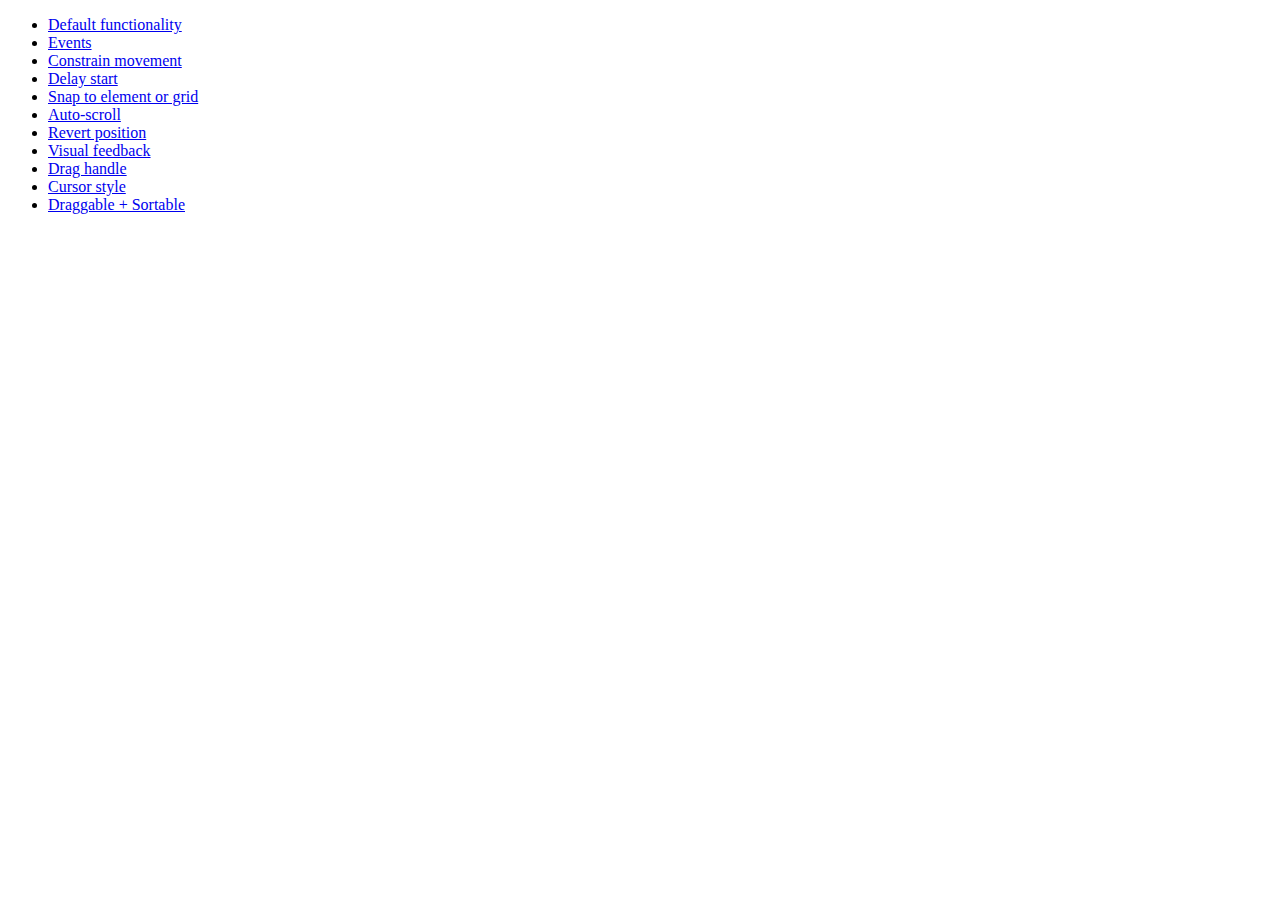
<file: js/jquery/development-bundle/demos/draggable/index.html>
<!doctype html>
<html lang="en">
<head>
	<meta charset="utf-8">
	<title>jQuery UI Draggable Demos</title>
</head>
<body>

<ul>
	<li><a href="default.html">Default functionality</a></li>
	<li><a href="events.html">Events</a></li>
	<li><a href="constrain-movement.html">Constrain movement</a></li>
	<li><a href="delay-start.html">Delay start</a></li>
	<li><a href="snap-to.html">Snap to element or grid</a></li>
	<li><a href="scroll.html">Auto-scroll</a></li>
	<li><a href="revert.html">Revert position</a></li>
	<li><a href="visual-feedback.html">Visual feedback</a></li>
	<li><a href="handle.html">Drag handle</a></li>
	<li><a href="cursor-style.html">Cursor style</a></li>
	<li><a href="sortable.html">Draggable + Sortable</a></li>
</ul>

</body>
</html>
</file>
<file: style.css>
body {
	font-family: Helvetica, Verdana, Geneva, sans-serif;
	color: black;
	background-color: white;
    max-width: 40em;
    margin: auto;
    padding: .5em;
}

a {
    text-decoration: none;
}

a:visited {
    color: #00e;
}

a:hover {
    text-decoration: underline;
}

h1 {
    text-align: center;
    clear: both;
}

.detail {
    float: left;
}

section div {
    display: inline-block;
    margin: 1em;
    text-align: center;
    vertical-align: top;
}

#work {
    opacity: .4;
}

footer {
    clear: both;
    padding-top: 4em;
    text-align: right;
}
</file>
<file: interfaces/alignement_global/Smith_waterman/style.css>
table,th,td
{
	border:1px solid black;
}

td
{
	width:30px;
}

td input
{
	width:25px;
}
</file>
<file: interfaces/alignement_global/Smith_waterman2/style.css>
table,th,td
{
	border:1px solid black;
}

td
{
	width:30px;
}

td input
{
	width:25px;
}
</file>
